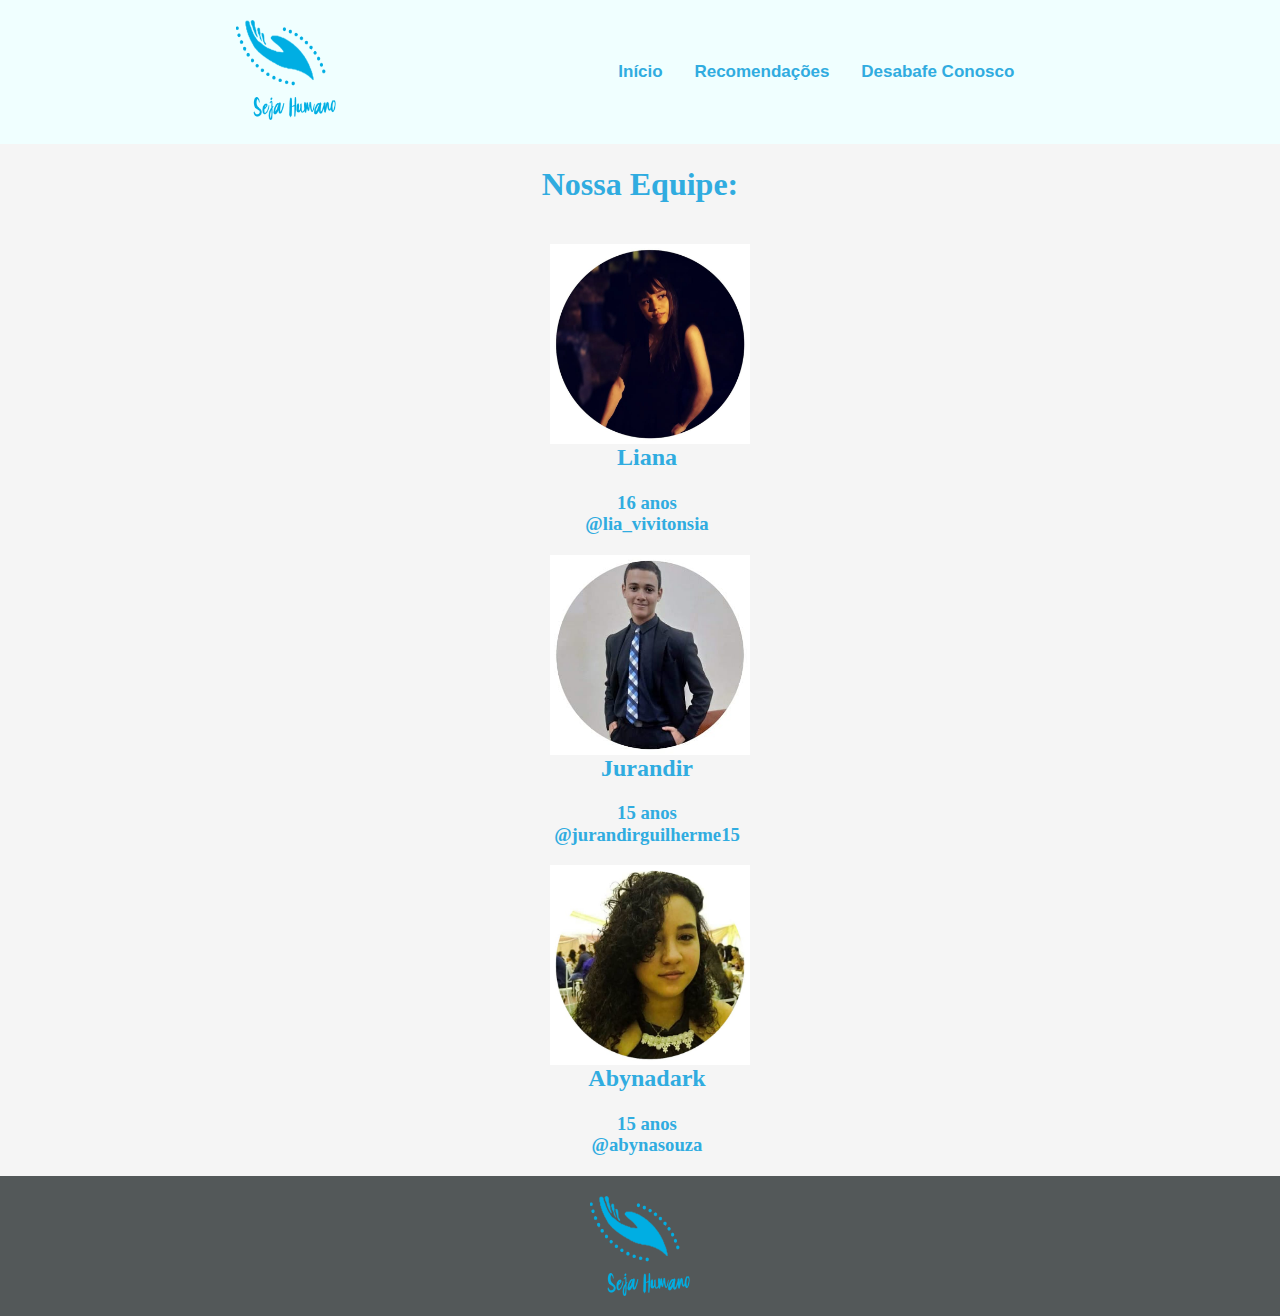
<file: equipe.html>
<!DOCTYPE html>
<html  class="equipe">
    <head>
		<title>Seja Humano - Info</title>
		<meta charset="utf-8">
		<link rel="shortcut icon" type="text/css" href="img/logo2.png">
		<link rel="stylesheet" type="text/css" href="css/css1.css">
		<link rel="stylesheet" type="text/css" href="css/normalize.css">
		<!-- <link rel="stylesheet" type="text/css" href="css/css2.css"> -->
	</head>

	<body>
		<nav>
	        <div class="logo">			
	        <img src="img/logo.png" width="100" height="100" alt="ícone" />
	            </div>
	            <center>
	                <div class="opções">
			            <ul>
					    <li><a href="index.html" title="Clique aqui para ir para o início">Início</a></li>
					    <li><a href="recomen.html" title="Clique aqui para ver Nosso Objetivo">Recomendações</a></li> 
				        <li><a href="desabafe.html" title="Clique aqui Desabafar Conosco">Desabafe Conosco</a></li>
				        </ul>		    	
	            </div>
	            </center>
	        </div>
        </nav>	
        
        <center>
		<div class="nossa"><h1>Nossa Equipe:</h1></div>
		</center>
		<center>
        <section class="nossaequipe">
				<div class="membros">
					<img class="imagemzoom" src="img/liana.jpeg" height="200px" width="200px" alt="Liana">
					<div class="texto">
						<h2>Liana</h2>
						<h3>16 anos</h3>
						<h3><a href="https://www.instagram.com/lia_vivitonsia/?hl=pt-br" target="_blank">@lia_vivitonsia</a></h3>
						</div>
					</div>
			<div> 
				
				<div class="membros">
							<div><img class="imagemzoom" src="img/jurandir.jpeg" height="200px" width="200px" alt="Jurandir"></div>
							<div class="texto">
							<h2>Jurandir</h2>
							<h3>15 anos</h3>
							<h3><a href="https://www.instagram.com/jurandirguilherme15/?hl=pt-br" target="_blank">@jurandirguilherme15</a></h3>
						</div>
						</div>

			</div>
			<div>
				<div class="membros">
					<img class="imagemzoom" src="img/dark.jpeg" height="200px" width="200px" alt="Abynadark">
					<div class="texto">
					<h2>Abynadark</h2>
					<h3>15 anos</h3>
					<h3><a href="https://www.instagram.com/abynasouza/?hl=pt-br" target="_blank">@abynasouza</a></h3>
					</div>
				</div>
		</div>

	</section>
	</center>
	<footer class="rodape">
		<img src="img/logo.png" width="100px" height="100px">
	</footer>
	</body>
</html>
</file>
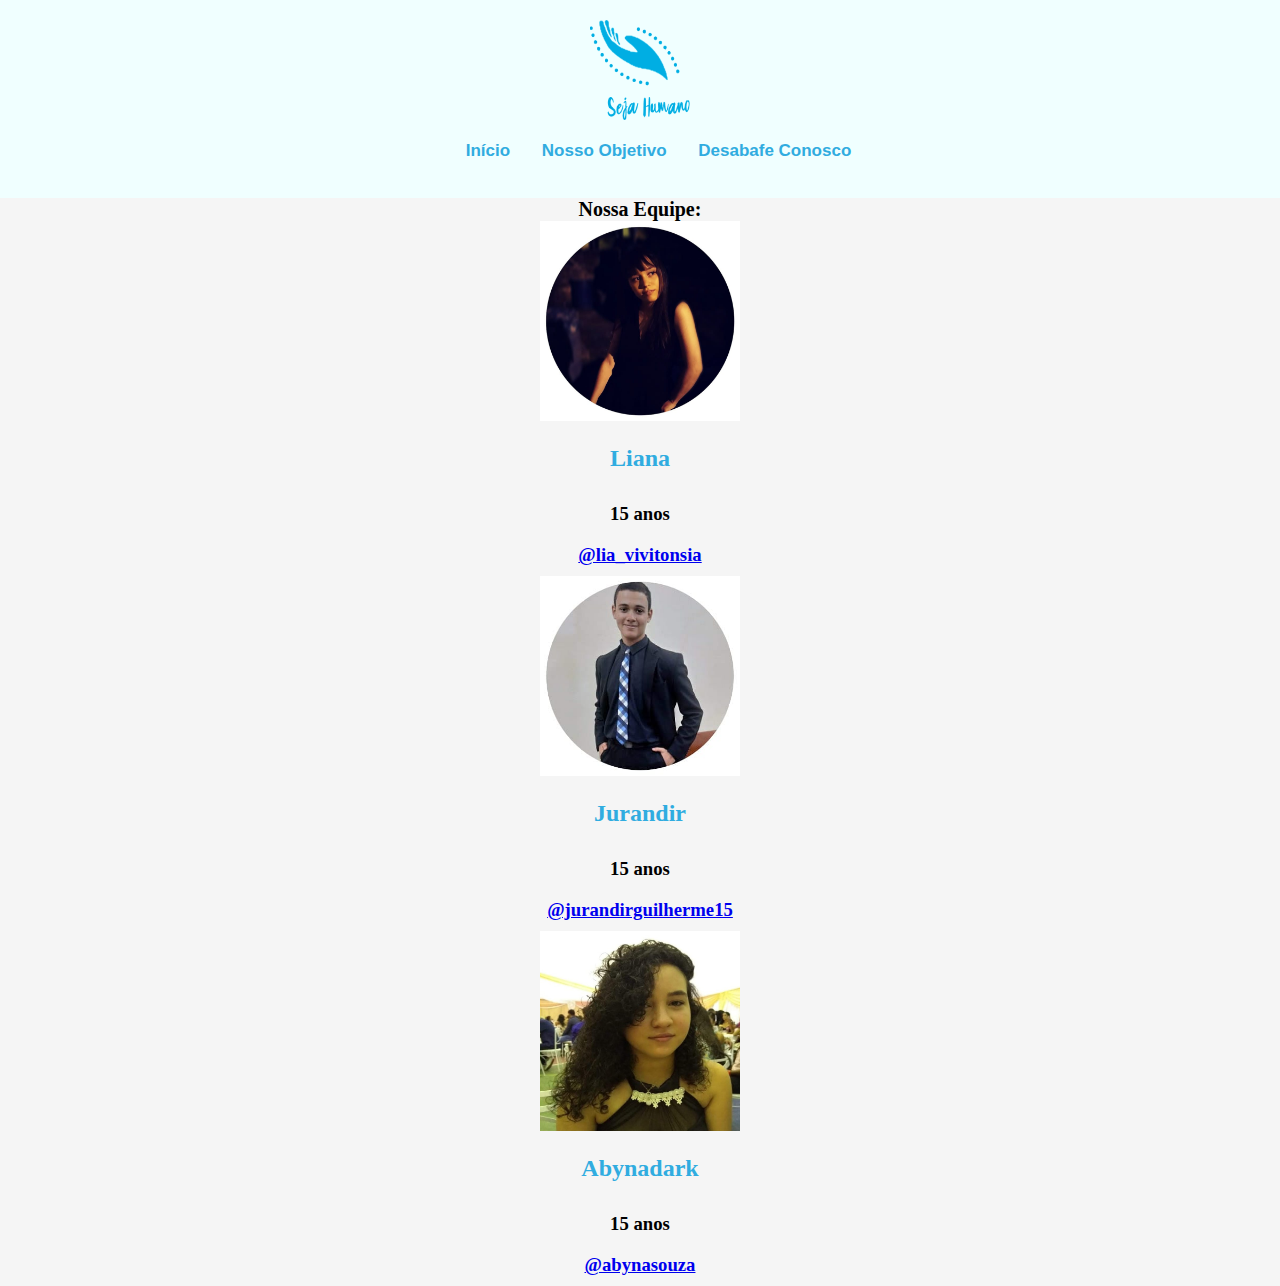
<file: index-2.0.html>
<!DOCTYPE html>
<html>
    <head>
		<title>Seja Humano - Info</title>
		<meta charset="utf-8">
		<link rel="stylesheet" type="text/css" href="css/css1.css">
		<link rel="stylesheet" type="text/css" href="css/normalize.css">
		<link rel="stylesheet" type="text/css" href="css/css2.css">
	</head>

	<body>
		<nav>
	        <div class="logo">			
	        <img src="img/logo.png" width="100" height="100" alt="ícone" />
	            </div>
	            <center>
	                <div class="opções">
			            <ul>
					    <li><a href="" title="Clique aqui para ir para o início"></a>Início</li>
					    <li><a href="" title="Clique aqui para ver Nosso Objetivo"></a>Nosso Objetivo</li> 
				        <li><a href="" title="Clique aqui Desabafar Conosco"></a>Desabafe Conosco</li>
				        </ul>		    	
	            </div>
	            </center>
	        </div>
        </nav>	
        
        <center>
		<h1>Nossa Equipe:</h1>
		</center>

        <section>
        	<center>
	        	<div>
	        		<img src="img/liana.jpeg" height="200px" width="200px" alt="Liana">
	        		<div>
	        			<h2>Liana</h2>
	        			<h3>15 anos</h3>
	        			<h3><a href="https://www.instagram.com/lia_vivitonsia/?hl=pt-br" target="_blank">@lia_vivitonsia</a></h3>
	        		</div>
	        	</div>
	        	<div>
	        		<img src="img/jurandir.jpeg" height="200px" width="200px" alt="Jurandir">
	        		<div>
	        			<h2>Jurandir</h2>
	        			<h3>15 anos</h3>
	        			<h3><a href="https://www.instagram.com/jurandirguilherme15/?hl=pt-br" target="_blank">@jurandirguilherme15</a></h3>
	        		</div>
	        	</div>
	        	<div>
	        		<img src="img/dark.jpg" height="200px" width="200px" alt="Abynadark">
	        		<div>
	        			<h2>Abynadark</h2>
	        			<h3>15 anos</h3>
	        			<h3><a href="https://www.instagram.com/abynasouza/?hl=pt-br" target="_blank">@abynasouza</a></h3>
	        		</div>
	        	</div>
            </center>
        </section>
    
	</body>

</html>
</file>
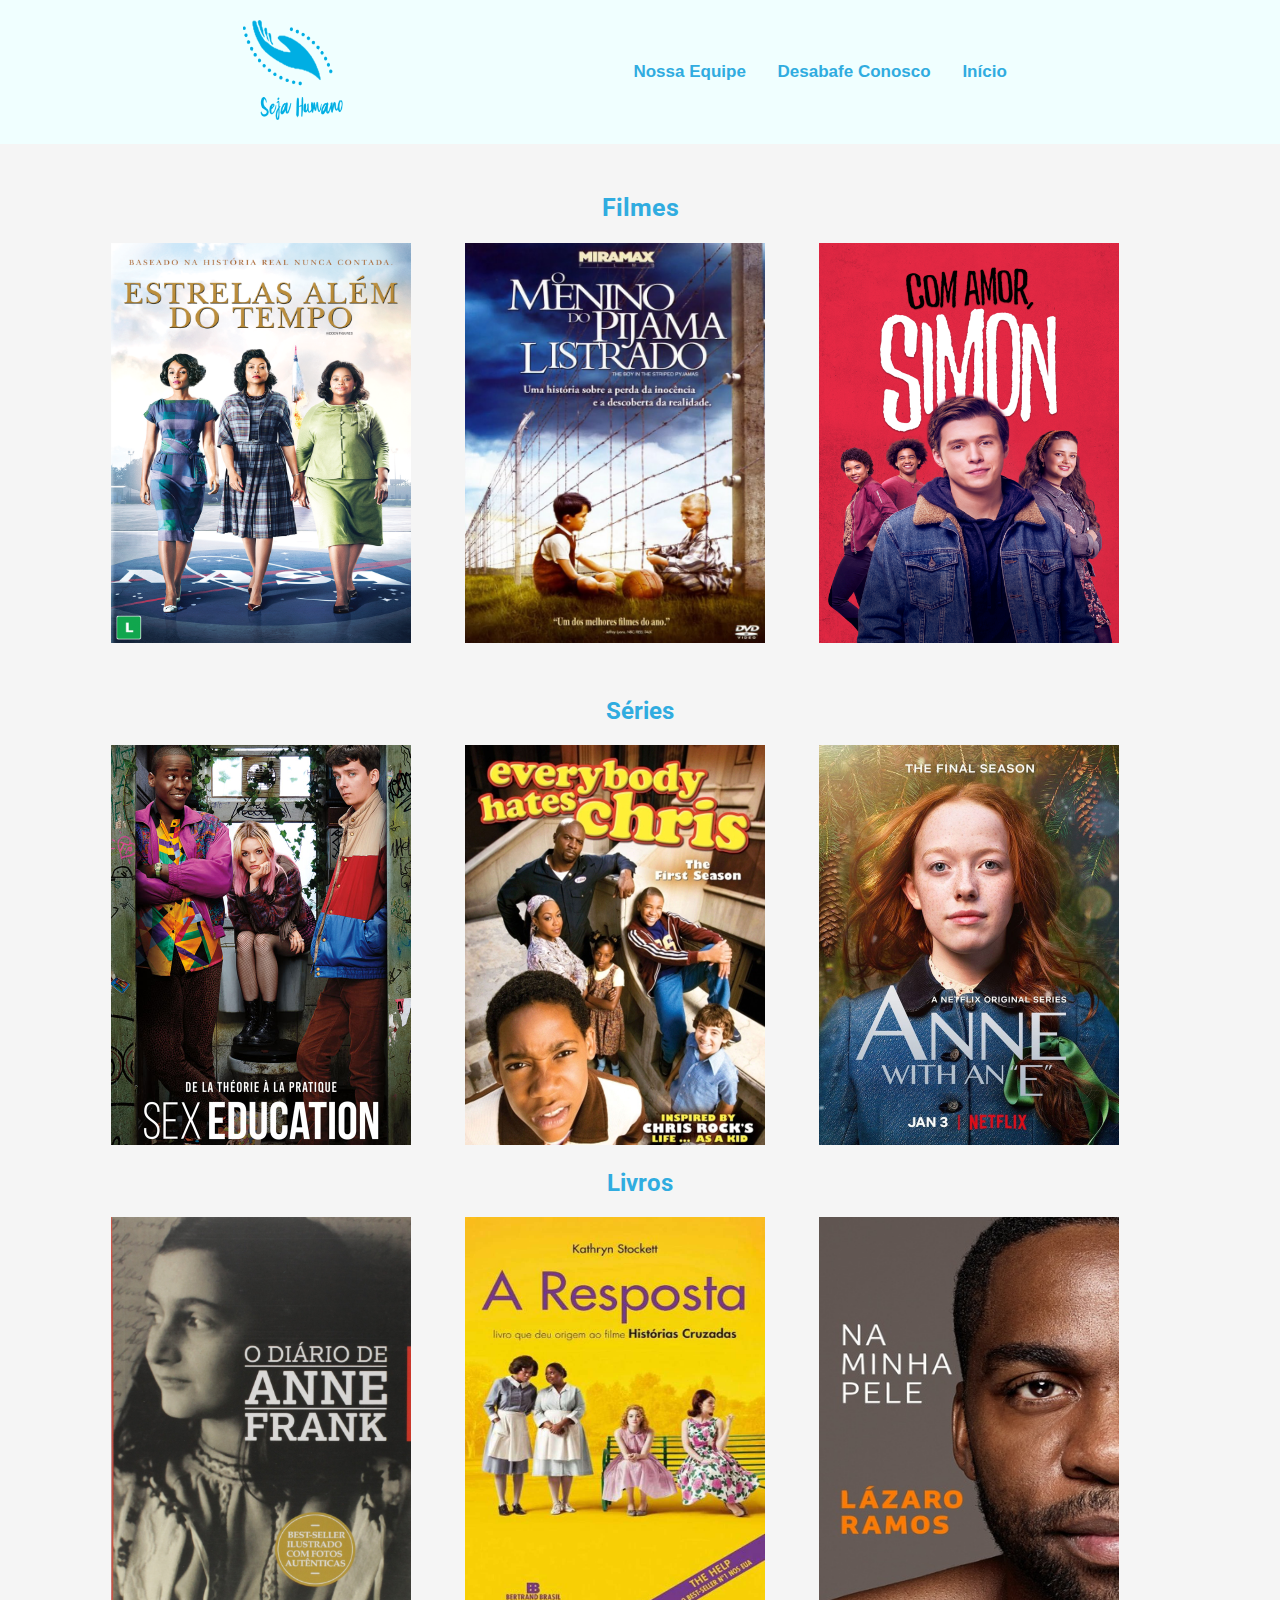
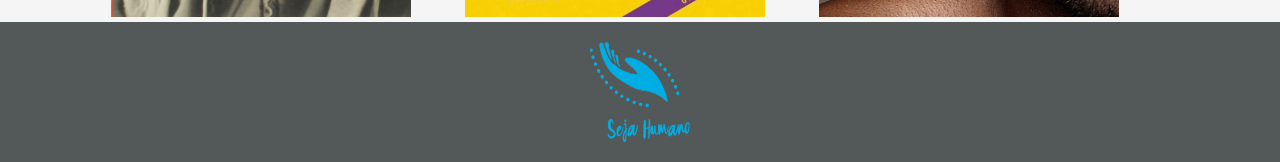
<file: recomen.html>
<!DOCTYPE html>
<html class="recomendado">
<head>
	<title>Seja Humano - Recomendados</title>
	<link href="https://fonts.googleapis.com/css2?family=Pacifico&family=Roboto&display=swap" rel="stylesheet">
	<link rel="shortcut icon" type="text/css" href="img/logo2.png">
	<link rel="stylesheet" type="text/css" href="css/css1.css">
	<link rel="stylesheet" type="text/css" href="css/normalize.css">

</head>
<body>
<nav>
	<div class="logo">			
	     <img src="img/logo.png" width="100" height="100" alt="logo" />
	   </div>
	   <center>
	   <div class="opções">
			<ul>
		    <li><a href="equipe.html">Nossa Equipe</a></li>
		    <li><a href="desabafe.html">Desabafe Conosco</a></li>
		    <li><a href="index.html">Início</a></li>
		   
		    </ul>		    	
	   </div>
	   </center>
	</div>
</nav>

<header>
<center>
<h1>Filmes</h1>
<div class="box">
<a href="http://www.adorocinema.com/filmes/filme-219070/" target="_blank">
<img src="img/estrelas2.png" width="300" height="400"> <span></span>
</a>
</div>
<div class="box">
<a href="http://www.adorocinema.com/filmes/filme-135215/" target="_blank">
<img src="img/pijama.jpg" width="300" height="400"> <span></span>
</a>
</div>
<div class="box">
<a href="http://www.adorocinema.com/filmes/filme-250073/" target="_blank">
<img src="img/lovesimon.png" width="300" height="400"> <span></span>
</a>
</div>
</center>
</header>
<section>
<CENTER>
<h2>Séries</h2>
<div class="box">
<a href="http://www.adorocinema.com/series/serie-23024/" target="_blank">
<img src="img/sex.jpg" width="300" height="400"> <span></span>
</a>
</div>
<div class="box">
<a href="http://www.adorocinema.com/series/serie-458/" target="_blank">
<img src="img/chris.jpg" width="300" height="400"> <span></span>
</a>
</div>
<div class="box">
<a href="http://www.adorocinema.com/series/serie-20175/" target="_blank">
<img src="img/anne2.jpg" width="300" height="400"> <span></span>
</a>
</div>
</center>
</section>
<article>
<CENTER>
<h2>Livros</h2>
<div class="box">
<a href="https://www3.livrariacultura.com.br/diario-de-anne-frank-2010615928/p" target="_blank">
<img src="img/anne.jpg" width="300" height="400"> <span></span>
</a>
</div>
<div class="box">
<a href="https://www3.livrariacultura.com.br/a-resposta-2012986607/p" target="_blank">
<img src="img/aresposta.jpg" width="300" height="400"> <span></span>
</a>
</div>
<div class="box">
<a href="https://www3.livrariacultura.com.br/na-minha-pele-46551940/p" target="_blank">
<img src="img/pele.jpg" width="300" height="400"> <span></span>
</a>
</div>
</center>
</article>
<footer class="rodape">
	<img src="img/logo.png" width="100px" height="100px">
</footer>
</body>
</html>
</file>
<file: css/css1.css>
body {
	font-family: "Open Sans", Helvetica, Arial, sans-serif;
	background-color: #F5F5F5;
}
h1,h2,h3 {
	margin: 0;
	font-family: "Roboto";
	font-weight: 700;
}
nav {
	display: flex;
	flex-direction: row;
	justify-content: space-evenly;
	align-items:center;
	padding: 20px;
	background-color: #F0FFFF;
}

.opções {
	font-size: 17px;
	padding-right: 30px;
}
.opções ul li{
    margin-left: 10px;
	display: inline-block;
	font-weight: 700;
	color: #30ace0;
}
.opções ul li a {
	display: inline-block;
    /* padding:10px 0;
    width: 100%; */
	text-decoration: none;
	color:#30ace0;
    margin-left: 17px;
}
.opções ul li a:hover {
	text-decoration: underline;
}
header h1
{
	font-size: 25px;

}
header {
	padding: 30px;
	display: flex;
	flex-direction: column;
	align-items: center;
	/* background-image: url('../img/discri.jpg'); */
	background-size: cover;
	background-position: center;
	background-repeat: no-repeat;
	align-items: center;
}
header p {
	width: 500px;
	
}
section h2 {

	padding: 20px;
	color: #30ace0;
	font-weight: 700;

}
.videos{
	display: flex;
	flex-direction: row;
	flex-wrap: wrap;
	align-content: center;
}
.h2video{
	padding: 20px;
	color: #30ace0;
	font-weight: 700;
	padding: 20px 1px 7px;
}
.video{
padding: 8px;
text-align: center;
}
.videoUni{
	padding: 5px;
	}
.Objetivo h2 {
	padding: 20px;
	color: #30ace0;
	font-weight: 700;
}
.text h3 {
	width: 493px;
	font-size: 17px;
}
.objsec{
	display: flex;
	flex-direction: row;
	justify-content: center;
	padding: 7px;
}
.h2obj{
	color: #30ace0;
    font-weight: 700;
    padding: 20px;
}
.imagemzoom {
float: left;
padding-right: 40px;
max-width: 100%;
-moz-transition: all 0.3s;
-webkit-transition:all 0.3s;
transition: all 0.3s;}
.imagemzoom:hover{
	-moz-transform: scale(1.1);
	-webkit-transform: scale(1.1);
	transform: scale(1.1);
}

.video2 {
	padding: 20px;
}
article h2 {
	padding: 20px;
	color: #30ace0;
	font-weight: 700;
}
article h3 {
	font-size: 20px;
}
 article .img2
 {
	padding: 30px;
}
article p {
	font-family: "roboto", Arial;
}
article a {
	color: #30ace0; 

	text-decoration: none;
}
article a:hover {
	text-decoration: underline;
}
aside h2 {
	padding: 20px;
	color: #30ace0;
	font-weight: 700;

}
.Texto{
	z-index: 10000000;
}
/* Slide */
.slick-list{
	width: 100%!important;
}
.slick-initialized{
	overflow-x: hidden;
}
.imagens{
	left: 14%;
	position: relative;
}
.rodape{
	display: flex;
    flex-direction: row;
    justify-content: space-evenly;
    align-items: center;
    padding: 20px;
    background-color: #535859;
}
.FotoT{
	padding: 30px;
	display: flex;
	flex-direction: column;
	align-items: center;
	background-image: url('../img/discri.jpg');
	background-size: cover;
	background-position: center;
	background-repeat: no-repeat;
	align-items: center;
	text-align: center;
}
.FotoT2{
	padding: 30px;
	display: flex;
	flex-direction: column;
	align-items: center;
	background-image: url('../img/discrifull.jpg');
	background-size: cover;
	background-position: center;
	background-repeat: no-repeat;
	align-items: center;
	text-align: center;
} 
/* Recomendações */
.recomendado h1{
	font-size: 20px;
}

.recomendado h3 {
	padding: 10px;
   }

.recomendado body {
	font-family: "Open Sans", Helvetica, Arial, sans-serif;

}
.recomendado h1,h2,h3 {
	margin: 0;
	font-family: "Roboto";
	font-weight: 700;
}
.recomendado header h1 {
	padding: 20px;
	color: #30ace0;
	font-size: 25px;
}
.recomendado .box {
	width: 150px;
	display: inline-block;
	padding-right: 200px;
}

.recomendado section h2 {
	padding: 20px;
	color: #30ace0;
}
.recomendado article h2 {
	padding: 20px;
	color: #30ace0;

}
/* Nossa Equipe */
.membros{
padding-top: 20px;
color: #30ace0;
}
.nossa {
	color: #30ace0;
}
.membros a {
	text-decoration: none;
	color: #30ace0;
}
.membros a:hover
{
	text-decoration: underline;
}
.nossaequipe{
	display: flex;
	flex-direction: column;
	align-items: center;
	padding-bottom: 20px;
}
.texto{
	padding-left: 14px;
    margin: auto;
}
.imagemzoom {
	padding-left: 60px;
}
@media screen and (max-width: 768px) {.FotoT2{
	padding: 30px;
	display: flex;
	flex-direction: column;
	align-items: center;
	background-image: url('../img/discri2.jpg');
	background-size: cover;
	background-position: center;
	background-repeat: no-repeat;
	align-items: center;
	text-align: center;
} }
</file>
<file: css/css2.css>
h1{
	font-size: 20px;
}

h3 {
	padding: 10px;
   }

body {
	font-family: "Open Sans", Helvetica, Arial, sans-serif;

}
h1,h2,h3 {
	margin: 0;
	font-family: "Roboto";
	font-weight: 700;
}
nav {
	display: flex;
	flex-direction: column;
	align-items: center;
}
.opções {
	font-size: 17px;
	padding-right: 30px;
}
.opções ul li{
    margin-left: 10px;
	display: inline-block;
	font-weight: 700;
}
.opções ul li a {
	text-decoration: none;
	color: #30ace0;
}
.opções ul li a:hover {
	text-decoration: underline;
}
header h1 {
	padding: 20px;
	color: #30ace0;
	font-size: 25px;
}
.box {
	width: 150px;
	display: inline-block;
	padding-right: 200px;
}

section h2 {
	padding: 20px;
	color: #30ace0;
}
article h2 {
	padding: 20px;
	color: #30ace0;

}
</file>
